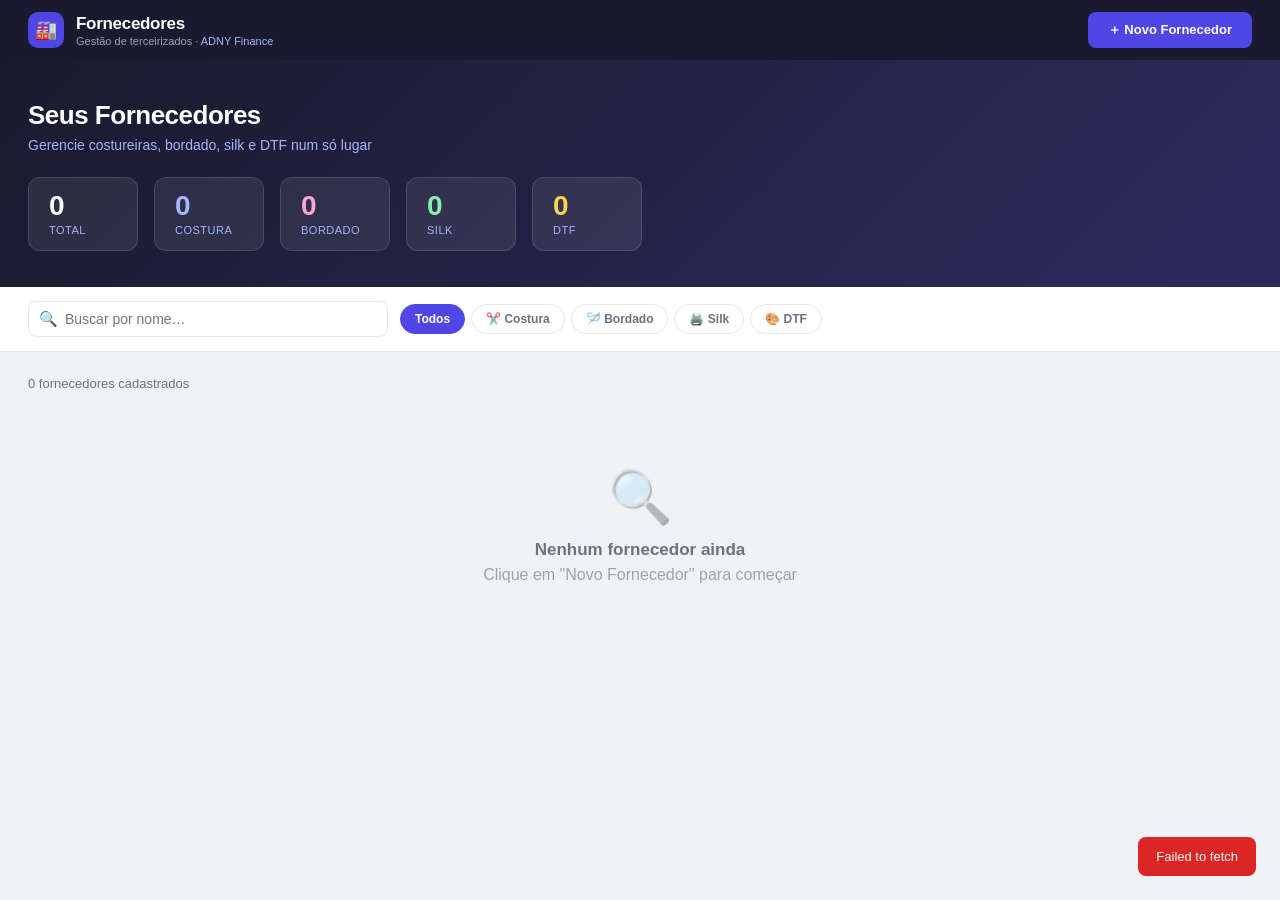
<file: fornecedores.html>
<!DOCTYPE html>
<html lang="pt-BR">
<head>
<meta charset="UTF-8">
<meta name="viewport" content="width=device-width, initial-scale=1.0">
<title>Fornecedores</title>
<style>
* { box-sizing: border-box; margin: 0; padding: 0; }
body { font-family: 'Segoe UI', sans-serif; background: #f0f2f5; color: #1a1a2e; min-height: 100vh; }

/* ── HEADER ── */
.header { background: #1a1a2e; color: white; padding: 0 28px; height: 60px; display: flex; align-items: center; justify-content: space-between; position: sticky; top: 0; z-index: 200; }
.header-left { display: flex; align-items: center; gap: 12px; cursor: pointer; }
.header-icon { width: 36px; height: 36px; background: #4f46e5; border-radius: 10px; display: flex; align-items: center; justify-content: center; font-size: 18px; }
.header h1 { font-size: 17px; font-weight: 700; letter-spacing: -0.3px; }
.header p { font-size: 11px; color: #9ca3af; margin-top: 1px; }
.btn-header-novo { padding: 9px 20px; background: #4f46e5; color: white; border: none; border-radius: 8px; font-size: 13px; font-weight: 700; cursor: pointer; display: flex; align-items: center; gap: 6px; transition: background 0.2s; white-space: nowrap; }
.btn-header-novo:hover { background: #4338ca; }

/* ── PÁGINAS ── */
.page { display: none; }
.page.active { display: block; }

/* ══════════════════════════════════
   HOME
══════════════════════════════════ */
.home-hero { background: linear-gradient(135deg, #1a1a2e 0%, #2d2b5e 100%); padding: 40px 28px 36px; color: white; }
.home-hero h2 { font-size: 26px; font-weight: 800; letter-spacing: -0.5px; margin-bottom: 6px; }
.home-hero p { color: #a5b4fc; font-size: 14px; margin-bottom: 24px; }
.hero-stats { display: flex; gap: 16px; flex-wrap: wrap; }
.hero-stat { background: rgba(255,255,255,0.08); border: 1px solid rgba(255,255,255,0.12); border-radius: 12px; padding: 14px 20px; min-width: 110px; }
.hero-stat .stat-num { font-size: 28px; font-weight: 800; color: white; line-height: 1; }
.hero-stat .stat-label { font-size: 11px; color: #a5b4fc; margin-top: 4px; font-weight: 500; text-transform: uppercase; letter-spacing: 0.5px; }
.hero-stat.s-costura .stat-num { color: #a5b4fc; }
.hero-stat.s-bordado .stat-num { color: #f9a8d4; }
.hero-stat.s-silk .stat-num { color: #86efac; }
.hero-stat.s-dtf .stat-num { color: #fcd34d; }

/* Toolbar */
.home-toolbar { background: white; padding: 14px 28px; border-bottom: 1px solid #e5e7eb; display: flex; align-items: center; gap: 12px; flex-wrap: wrap; position: sticky; top: 60px; z-index: 100; }
.search-box { position: relative; flex: 1; min-width: 200px; max-width: 360px; }
.search-box input { width: 100%; padding: 9px 12px 9px 36px; border: 1.5px solid #e5e7eb; border-radius: 8px; font-size: 14px; outline: none; font-family: inherit; color: #1a1a2e; transition: border-color 0.15s; }
.search-box input:focus { border-color: #4f46e5; }
.search-box .search-icon { position: absolute; left: 11px; top: 50%; transform: translateY(-50%); font-size: 15px; color: #9ca3af; pointer-events: none; }
.search-box .clear-btn { position: absolute; right: 10px; top: 50%; transform: translateY(-50%); background: none; border: none; color: #9ca3af; cursor: pointer; font-size: 16px; display: none; line-height: 1; padding: 0; }
.search-box .clear-btn.visible { display: block; }

.filter-chips { display: flex; gap: 6px; flex-wrap: wrap; }
.chip { padding: 7px 14px; border: 1.5px solid #e5e7eb; border-radius: 20px; font-size: 12px; font-weight: 600; cursor: pointer; background: white; color: #6b7280; transition: all 0.15s; white-space: nowrap; }
.chip:hover { border-color: #c7d2fe; color: #4f46e5; }
.chip.active { background: #4f46e5; color: white; border-color: #4f46e5; }
.chip.c-costura.active { background: #4f46e5; border-color: #4f46e5; }
.chip.c-bordado.active { background: #db2777; border-color: #db2777; }
.chip.c-silk.active { background: #16a34a; border-color: #16a34a; }
.chip.c-dtf.active { background: #d97706; border-color: #d97706; }

/* Grid de cards */
.home-body { padding: 24px 28px; }
.results-info { font-size: 13px; color: #6b7280; margin-bottom: 16px; }
.cards-grid { display: grid; grid-template-columns: repeat(auto-fill, minmax(270px, 1fr)); gap: 16px; }

.fcard { background: white; border-radius: 14px; border: 1px solid #e5e7eb; overflow: hidden; cursor: pointer; transition: box-shadow 0.15s, transform 0.15s; }
.fcard:hover { box-shadow: 0 4px 16px rgba(0,0,0,0.1); transform: translateY(-2px); }
.fcard-top { padding: 18px 18px 14px; display: flex; align-items: center; gap: 12px; }
.fcard-avatar { width: 46px; height: 46px; border-radius: 50%; display: flex; align-items: center; justify-content: center; font-weight: 800; font-size: 16px; flex-shrink: 0; }
.fcard-name { font-size: 15px; font-weight: 700; color: #1a1a2e; line-height: 1.2; }
.fcard-tel { font-size: 12px; color: #6b7280; margin-top: 3px; }
.fcard-strip { padding: 10px 18px; border-top: 1px solid #f3f4f6; display: flex; align-items: center; justify-content: space-between; }
.badge { display: inline-flex; align-items: center; gap: 4px; padding: 3px 10px; border-radius: 10px; font-size: 11px; font-weight: 700; }
.badge-costura { background: #e0e7ff; color: #3730a3; }
.badge-bordado { background: #fce7f3; color: #9d174d; }
.badge-silk { background: #dcfce7; color: #14532d; }
.badge-dtf { background: #fef3c7; color: #78350f; }
.fcard-arrow { font-size: 16px; color: #d1d5db; }
.fcard:hover .fcard-arrow { color: #4f46e5; }

.fcard-addr { padding: 0 18px 12px; font-size: 12px; color: #9ca3af; display: flex; align-items: center; gap: 5px; }

.empty-home { text-align: center; padding: 60px 20px; color: #9ca3af; grid-column: 1/-1; }
.empty-home .big { font-size: 52px; margin-bottom: 12px; opacity: 0.4; }
.empty-home h3 { font-size: 17px; color: #6b7280; margin-bottom: 6px; }

/* ══════════════════════════════════
   DETALHE / FORM (layout sidebar)
══════════════════════════════════ */
.inner-layout { display: flex; height: calc(100vh - 60px); }
.sidebar { width: 280px; background: white; border-right: 1px solid #e5e7eb; display: flex; flex-direction: column; overflow: hidden; flex-shrink: 0; }
.sidebar-head { padding: 16px; border-bottom: 1px solid #e5e7eb; }
.sidebar-head h2 { font-size: 12px; font-weight: 700; color: #6b7280; text-transform: uppercase; letter-spacing: 0.5px; margin-bottom: 10px; }
.btn-novo-side { width: 100%; padding: 10px; background: #4f46e5; color: white; border: none; border-radius: 8px; font-size: 13px; font-weight: 700; cursor: pointer; transition: background 0.2s; }
.btn-novo-side:hover { background: #4338ca; }
.side-filters { padding: 10px 12px; border-bottom: 1px solid #e5e7eb; display: flex; gap: 5px; flex-wrap: wrap; }
.side-chip { padding: 4px 10px; border: 1px solid #e5e7eb; border-radius: 20px; font-size: 11px; cursor: pointer; background: white; color: #6b7280; transition: all 0.12s; }
.side-chip.active { background: #4f46e5; color: white; border-color: #4f46e5; }
.list-area { flex: 1; overflow-y: auto; padding: 6px; }
.scard { padding: 10px 12px; border-radius: 8px; cursor: pointer; margin-bottom: 3px; border: 1px solid transparent; transition: background 0.12s; }
.scard:hover { background: #f3f4f6; }
.scard.active { background: #eef2ff; border-color: #c7d2fe; }
.scard-row { display: flex; align-items: center; gap: 10px; }
.scard-av { width: 34px; height: 34px; border-radius: 50%; display: flex; align-items: center; justify-content: center; font-weight: 800; font-size: 12px; flex-shrink: 0; }
.scard-info h3 { font-size: 13px; font-weight: 600; color: #1a1a2e; }
.scard-info p { font-size: 11px; color: #6b7280; }
.side-empty { text-align: center; padding: 30px 10px; color: #9ca3af; font-size: 13px; }

.inner-main { flex: 1; overflow-y: auto; padding: 24px; }

/* ── Form / Detail cards ── */
.form-wrapper { max-width: 760px; margin: 0 auto; }
.fwcard { background: white; border-radius: 14px; border: 1px solid #e5e7eb; margin-bottom: 18px; overflow: hidden; }
.fwcard-head { padding: 14px 20px; border-bottom: 1px solid #f3f4f6; display: flex; align-items: center; gap: 10px; }
.fwcard-head .ci { width: 30px; height: 30px; border-radius: 8px; display: flex; align-items: center; justify-content: center; font-size: 15px; }
.fwcard-head h3 { font-size: 14px; font-weight: 700; }
.fwcard-body { padding: 18px 20px; }

.form-row { display: grid; grid-template-columns: 1fr 1fr; gap: 14px; margin-bottom: 14px; }
.form-row.full { grid-template-columns: 1fr; }
.fg { display: flex; flex-direction: column; gap: 5px; }
.fg label { font-size: 12px; font-weight: 600; color: #374151; }
.fg input, .fg select, .fg textarea { padding: 9px 12px; border: 1.5px solid #e5e7eb; border-radius: 8px; font-size: 14px; color: #1a1a2e; outline: none; font-family: inherit; background: white; transition: border-color 0.15s; }
.fg input:focus, .fg select:focus, .fg textarea:focus { border-color: #4f46e5; }

.tipo-tabs { display: flex; gap: 8px; flex-wrap: wrap; }
.ttab { padding: 8px 16px; border: 1.5px solid #e5e7eb; border-radius: 8px; font-size: 13px; font-weight: 600; cursor: pointer; background: white; transition: all 0.15s; }
.ttab:hover { border-color: #c7d2fe; }
.ttab.active { color: white; }
.ttab.t-costura.active { background: #4f46e5; border-color: #4f46e5; }
.ttab.t-bordado.active { background: #db2777; border-color: #db2777; }
.ttab.t-silk.active { background: #16a34a; border-color: #16a34a; }
.ttab.t-dtf.active { background: #d97706; border-color: #d97706; }

.sec-title { font-size: 11px; font-weight: 700; color: #6b7280; text-transform: uppercase; letter-spacing: 0.6px; margin-bottom: 12px; padding-bottom: 8px; border-bottom: 1px solid #f3f4f6; }

.ptable { width: 100%; border-collapse: collapse; font-size: 13px; }
.ptable th { text-align: left; padding: 7px 10px; background: #f9fafb; border-bottom: 1px solid #e5e7eb; color: #6b7280; font-size: 11px; font-weight: 700; }
.ptable td { padding: 5px 8px; border-bottom: 1px solid #f3f4f6; vertical-align: middle; }
.ptable td input, .ptable td select { padding: 6px 8px; border: 1.5px solid #e5e7eb; border-radius: 6px; font-size: 13px; outline: none; font-family: inherit; background: white; color: #1a1a2e; width: 100%; }
.ptable td input:focus, .ptable td select:focus { border-color: #4f46e5; }
.btn-add { margin-top: 10px; padding: 7px 14px; background: white; border: 1.5px dashed #c7d2fe; color: #4f46e5; border-radius: 8px; font-size: 12px; font-weight: 600; cursor: pointer; }
.btn-add:hover { background: #eef2ff; }
.btn-del { background: none; border: none; color: #ef4444; cursor: pointer; font-size: 15px; padding: 2px 5px; border-radius: 4px; }
.btn-del:hover { background: #fee2e2; }

.silk-tbl { width: 100%; border-collapse: collapse; font-size: 12px; }
.silk-tbl th { background: #f9fafb; padding: 7px 8px; border: 1px solid #e5e7eb; color: #6b7280; font-size: 11px; font-weight: 700; text-align: center; }
.silk-tbl td { padding: 6px 8px; border: 1px solid #e5e7eb; text-align: center; }
.silk-tbl td:first-child { font-weight: 600; color: #374151; text-align: left; background: #f9fafb; }
.silk-tbl td input { width: 82px; padding: 5px 7px; border: 1.5px solid #e5e7eb; border-radius: 6px; font-size: 12px; text-align: center; outline: none; background: white; color: #1a1a2e; }
.silk-tbl td input:focus { border-color: #16a34a; }

.qual-row { display: flex; gap: 14px; flex-wrap: wrap; }
.qopt { display: flex; align-items: center; gap: 6px; cursor: pointer; }
.qopt input[type=radio] { accent-color: #4f46e5; width: 15px; height: 15px; cursor: pointer; }
.qopt span { font-size: 13px; font-weight: 600; cursor: pointer; }
.qopt.q-boa span { color: #16a34a; }
.qopt.q-media span { color: #d97706; }
.qopt.q-ruim span { color: #dc2626; }

.btn-actions { display: flex; gap: 10px; justify-content: flex-end; padding-top: 6px; }
.btn-salvar { padding: 10px 22px; background: #4f46e5; color: white; border: none; border-radius: 8px; font-size: 14px; font-weight: 700; cursor: pointer; }
.btn-salvar:hover { background: #4338ca; }
.btn-cancel { padding: 10px 20px; background: white; color: #6b7280; border: 1.5px solid #e5e7eb; border-radius: 8px; font-size: 14px; font-weight: 500; cursor: pointer; }
.btn-cancel:hover { background: #f9fafb; }
.btn-del-main { padding: 10px 18px; background: white; color: #ef4444; border: 1.5px solid #fca5a5; border-radius: 8px; font-size: 14px; font-weight: 500; cursor: pointer; }
.btn-del-main:hover { background: #fee2e2; }

/* Detail */
.detail-header { display: flex; align-items: center; gap: 14px; margin-bottom: 20px; }
.det-av { width: 56px; height: 56px; border-radius: 50%; display: flex; align-items: center; justify-content: center; font-weight: 800; font-size: 20px; }
.det-name { font-size: 20px; font-weight: 800; }
.det-sub { font-size: 13px; color: #6b7280; margin-top: 4px; }
.info-grid { display: grid; grid-template-columns: 1fr 1fr; gap: 12px; }
.ii label { font-size: 11px; color: #9ca3af; font-weight: 600; display: block; margin-bottom: 3px; text-transform: uppercase; letter-spacing: 0.4px; }
.ii p { font-size: 14px; color: #1a1a2e; font-weight: 600; }
.dtbl { width: 100%; font-size: 13px; border-collapse: collapse; }
.dtbl th { text-align: left; padding: 7px 10px; background: #f9fafb; border-bottom: 1px solid #e5e7eb; color: #6b7280; font-size: 11px; font-weight: 700; }
.dtbl td { padding: 9px 10px; border-bottom: 1px solid #f3f4f6; color: #1a1a2e; }
.dtbl tr:last-child td { border-bottom: none; }

.qual-badge { display: inline-flex; align-items: center; gap: 4px; padding: 3px 10px; border-radius: 12px; font-size: 12px; font-weight: 700; }
.qb-boa { background: #dcfce7; color: #14532d; }
.qb-media { background: #fef3c7; color: #78350f; }
.qb-ruim { background: #fee2e2; color: #7f1d1d; }

.empty-inner { text-align: center; padding: 70px 20px; color: #9ca3af; }
.empty-inner .big { font-size: 56px; margin-bottom: 14px; opacity: 0.4; }
.empty-inner h2 { font-size: 17px; color: #6b7280; }

/* ── Breadcrumb ── */
.breadcrumb { display: flex; align-items: center; gap: 8px; font-size: 13px; color: #6b7280; margin-bottom: 20px; }
.breadcrumb a { color: #4f46e5; cursor: pointer; font-weight: 600; text-decoration: none; }
.breadcrumb a:hover { text-decoration: underline; }
.breadcrumb span { color: #d1d5db; }

#loadingOverlay { position:fixed; inset:0; background:rgba(255,255,255,0.75); display:none; align-items:center; justify-content:center; z-index:999; font-weight:600; color:#4f46e5; }
#loadingOverlay.show { display:flex; }
#toast { position:fixed; bottom:24px; right:24px; background:#1a1a2e; color:white; padding:12px 18px; border-radius:8px; font-size:13px; display:none; z-index:1000; max-width:320px; }
#toast.error { background:#dc2626; }
</style>
</head>
<body>

<!-- HEADER -->
<div class="header">
  <div class="header-left" onclick="goHome()">
    <div class="header-icon">🏭</div>
    <div>
      <h1>Fornecedores</h1>
      <p>Gestão de terceirizados · <a href="index.html" style="color:#a5b4fc;text-decoration:none" onclick="event.stopPropagation()">ADNY Finance</a></p>
    </div>
  </div>
  <button class="btn-header-novo" onclick="goForm()">＋ Novo Fornecedor</button>
</div>

<!-- PAGE: HOME -->
<div id="pageHome" class="page active">
  <div class="home-hero">
    <h2>Seus Fornecedores</h2>
    <p>Gerencie costureiras, bordado, silk e DTF num só lugar</p>
    <div class="hero-stats">
      <div class="hero-stat"><div class="stat-num" id="statTotal">0</div><div class="stat-label">Total</div></div>
      <div class="hero-stat s-costura"><div class="stat-num" id="statCostura">0</div><div class="stat-label">Costura</div></div>
      <div class="hero-stat s-bordado"><div class="stat-num" id="statBordado">0</div><div class="stat-label">Bordado</div></div>
      <div class="hero-stat s-silk"><div class="stat-num" id="statSilk">0</div><div class="stat-label">Silk</div></div>
      <div class="hero-stat s-dtf"><div class="stat-num" id="statDtf">0</div><div class="stat-label">DTF</div></div>
    </div>
  </div>

  <div class="home-toolbar">
    <div class="search-box">
      <span class="search-icon">🔍</span>
      <input type="text" id="searchInput" placeholder="Buscar por nome…" oninput="onSearch(this)">
      <button class="clear-btn" id="clearBtn" onclick="clearSearch()">✕</button>
    </div>
    <div class="filter-chips">
      <button class="chip active" onclick="homeFilter('todos',this)">Todos</button>
      <button class="chip c-costura" onclick="homeFilter('costura',this)">✂️ Costura</button>
      <button class="chip c-bordado" onclick="homeFilter('bordado',this)">🪡 Bordado</button>
      <button class="chip c-silk" onclick="homeFilter('silk',this)">🖨️ Silk</button>
      <button class="chip c-dtf" onclick="homeFilter('dtf',this)">🎨 DTF</button>
    </div>
  </div>

  <div class="home-body">
    <div class="results-info" id="resultsInfo"></div>
    <div class="cards-grid" id="cardsGrid"></div>
  </div>
</div>

<!-- PAGE: DETALHE / FORM -->
<div id="pageInner" class="page">
  <div class="inner-layout">
    <div class="sidebar">
      <div class="sidebar-head">
        <h2>Fornecedores</h2>
        <button class="btn-novo-side" onclick="goForm()">＋ Novo</button>
      </div>
      <div class="side-filters">
        <button class="side-chip active" onclick="sideFilter('todos',this)">Todos</button>
        <button class="side-chip" onclick="sideFilter('costura',this)">✂️</button>
        <button class="side-chip" onclick="sideFilter('bordado',this)">🪡</button>
        <button class="side-chip" onclick="sideFilter('silk',this)">🖨️</button>
        <button class="side-chip" onclick="sideFilter('dtf',this)">🎨</button>
      </div>
      <div class="list-area" id="sideList"></div>
    </div>
    <div class="inner-main" id="innerMain">
      <div class="empty-inner"><div class="big">📋</div><h2>Selecione um fornecedor</h2></div>
    </div>
  </div>
</div>

<div id="loadingOverlay">Carregando…</div>
<div id="toast"></div>

<script src="config.js"></script>
<script src="js/api.js"></script>
<script>
/* ════════ STATE ════════ */
let db = [];
let homeFilterVal = 'todos';
let homeSearch = '';
let sideFilterVal = 'todos';
let selectedId = null;
let currentPecas = [];
let apiOk = false;

const PECAS_DEFAULT = ['Gola O','Gola V','Polo','Social','Moletom Careca','Moletom Capuz','Jaqueta Escolar','Calça','Camiseta'];
const TAM_BORD = ['Pequeno','Médio','Grande'];
const TAM_SILK = ['A3','A4','10cm x 10cm'];
const CORES_SILK = ['1 cor','2 cores','3 cores','4 cores','Cromia'];

function setLoading(on) {
  document.getElementById('loadingOverlay').classList.toggle('show', !!on);
}
function showToast(msg, isError) {
  const t = document.getElementById('toast');
  t.textContent = msg;
  t.className = isError ? 'error' : '';
  t.style.display = 'block';
  setTimeout(() => { t.style.display = 'none'; }, 4000);
}
function gerarIdForn() {
  return 'forn_' + Date.now() + '_' + Math.random().toString(36).slice(2, 6);
}

async function carregarFornecedores() {
  try {
    setLoading(true);
    await API.ping();
    apiOk = true;
    db = await API.getFornecedores('');
    if (!db.length) {
      const local = JSON.parse(localStorage.getItem('fornecedores_v2') || '[]');
      if (local.length) {
        for (const f of local) {
          await API.criarFornecedor({ ...f, id: f.id || gerarIdForn() });
        }
        db = await API.getFornecedores('');
        localStorage.removeItem('fornecedores_v2');
        showToast('Dados do navegador migrados para a planilha.');
      }
    }
  } catch (e) {
    apiOk = false;
    db = JSON.parse(localStorage.getItem('fornecedores_v2') || '[]');
    showToast(e.message || 'API indisponível — salvando só no navegador.', true);
  } finally {
    setLoading(false);
  }
}

function saveLocalFallback() {
  if (!apiOk) localStorage.setItem('fornecedores_v2', JSON.stringify(db));
}

/* ════════ COLORS ════════ */
const COLORS = {
  costura: { bg:'#e0e7ff', fg:'#3730a3' },
  bordado: { bg:'#fce7f3', fg:'#9d174d' },
  silk:    { bg:'#dcfce7', fg:'#14532d' },
  dtf:     { bg:'#fef3c7', fg:'#78350f' },
};
function clr(tipo) { return COLORS[tipo] || { bg:'#f3f4f6', fg:'#6b7280' }; }
function initials(n) { return n.trim().split(' ').slice(0,2).map(x=>x[0]).join('').toUpperCase(); }
function tipoLabel(t) { return {costura:'Costura',bordado:'Bordado',silk:'Silk',dtf:'DTF'}[t]||t; }
function tipoIcon(t) { return {costura:'✂️',bordado:'🪡',silk:'🖨️',dtf:'🎨'}[t]||''; }

/* ════════ NAVIGATION ════════ */
function showPage(id) {
  document.querySelectorAll('.page').forEach(p=>p.classList.remove('active'));
  document.getElementById(id).classList.add('active');
}
function goHome() {
  showPage('pageHome');
  renderHome();
}
function goInner() {
  showPage('pageInner');
  renderSide();
}
function goForm(dados=null) {
  goInner();
  showForm(dados);
}

/* ════════ HOME ════════ */
function renderHome() {
  // stats
  document.getElementById('statTotal').textContent = db.length;
  ['costura','bordado','silk','dtf'].forEach(t => {
    document.getElementById('stat'+t.charAt(0).toUpperCase()+t.slice(1)).textContent = db.filter(f=>f.tipo===t).length;
  });

  let list = db;
  if (homeFilterVal !== 'todos') list = list.filter(f=>f.tipo===homeFilterVal);
  if (homeSearch) list = list.filter(f=>f.nome.toLowerCase().includes(homeSearch.toLowerCase()));

  const info = document.getElementById('resultsInfo');
  info.textContent = list.length === db.length ? `${db.length} fornecedor${db.length!==1?'es':''} cadastrado${db.length!==1?'s':''}` : `${list.length} resultado${list.length!==1?'s':''} encontrado${list.length!==1?'s':''}`;

  const grid = document.getElementById('cardsGrid');
  if (!list.length) {
    grid.innerHTML = `<div class="empty-home"><div class="big">🔍</div><h3>${db.length===0?'Nenhum fornecedor ainda':'Nenhum resultado encontrado'}</h3><p>${db.length===0?'Clique em "Novo Fornecedor" para começar':'Tente outro filtro ou nome'}</p></div>`;
    return;
  }
  grid.innerHTML = list.map(f => {
    const c = clr(f.tipo);
    return `
    <div class="fcard" onclick="openDetail('${f.id}')">
      <div class="fcard-top">
        <div class="fcard-avatar" style="background:${c.bg};color:${c.fg}">${initials(f.nome)}</div>
        <div>
          <div class="fcard-name">${f.nome}</div>
          <div class="fcard-tel">${f.telefone||'Sem telefone'}</div>
        </div>
      </div>
      ${f.endereco?`<div class="fcard-addr">📍 ${f.endereco}</div>`:''}
      <div class="fcard-strip">
        <span class="badge badge-${f.tipo}">${tipoIcon(f.tipo)} ${tipoLabel(f.tipo)}</span>
        <span class="fcard-arrow">›</span>
      </div>
    </div>`;
  }).join('');
}

function homeFilter(tipo, el) {
  homeFilterVal = tipo;
  document.querySelectorAll('.filter-chips .chip').forEach(c=>c.classList.remove('active'));
  el.classList.add('active');
  renderHome();
}
function onSearch(el) {
  homeSearch = el.value;
  document.getElementById('clearBtn').classList.toggle('visible', !!el.value);
  renderHome();
}
function clearSearch() {
  document.getElementById('searchInput').value = '';
  homeSearch = '';
  document.getElementById('clearBtn').classList.remove('visible');
  renderHome();
}
function openDetail(id) {
  selectedId = id;
  goInner();
  const f = db.find(x=>x.id===id);
  if (f) showDetail(f);
}

/* ════════ SIDEBAR ════════ */
function renderSide() {
  const list = sideFilterVal==='todos' ? db : db.filter(f=>f.tipo===sideFilterVal);
  const el = document.getElementById('sideList');
  if (!list.length) { el.innerHTML=`<div class="side-empty">Nenhum fornecedor</div>`; return; }
  el.innerHTML = list.map(f=>{
    const c=clr(f.tipo);
    return `<div class="scard ${selectedId===f.id?'active':''}" onclick="selectF('${f.id}')">
      <div class="scard-row">
        <div class="scard-av" style="background:${c.bg};color:${c.fg}">${initials(f.nome)}</div>
        <div class="scard-info"><h3>${f.nome}</h3><p>${tipoIcon(f.tipo)} ${tipoLabel(f.tipo)}</p></div>
      </div>
    </div>`;
  }).join('');
}
function sideFilter(tipo,el) {
  sideFilterVal=tipo;
  document.querySelectorAll('.side-chip').forEach(c=>c.classList.remove('active'));
  el.classList.add('active');
  renderSide();
}
function selectF(id) {
  selectedId=id;
  renderSide();
  const f=db.find(x=>x.id===id);
  if(f) showDetail(f);
}

/* ════════ DETAIL ════════ */
function qualBadge(q) {
  if(!q) return '—';
  const map={boa:'qb-boa',media:'qb-media',ruim:'qb-ruim'};
  const lab={boa:'✅ Boa',media:'⚠️ Média',ruim:'❌ Ruim'};
  return `<span class="qual-badge ${map[q]||''}">${lab[q]||q}</span>`;
}

function showDetail(f) {
  let spec='';
  const c=clr(f.tipo);
  if(f.tipo==='costura'){
    const rows=(f.pecas||[]).map(p=>`<tr><td>${p.nome}</td><td>${p.valor?'R$ '+parseFloat(p.valor).toFixed(2):'—'}</td><td>${p.prazo?p.prazo+' dias':'—'}</td><td>${qualBadge(p.qualidade)}</td></tr>`).join('');
    spec=`<div class="fwcard"><div class="fwcard-head"><div class="ci" style="background:#e0e7ff">✂️</div><h3>Peças e Valores</h3></div><div class="fwcard-body" style="overflow-x:auto"><table class="dtbl"><thead><tr><th>Peça</th><th>Valor</th><th>Prazo</th><th>Qualidade</th></tr></thead><tbody>${rows}</tbody></table></div></div>`;
  } else if(f.tipo==='bordado'){
    const rows=(f.tamanhos||[]).map(t=>`<tr><td>${t.nome}</td><td>${t.valor?'R$ '+parseFloat(t.valor).toFixed(2):'—'}</td><td>${t.prazo?t.prazo+' dias':'—'}</td><td>${qualBadge(t.qualidade)}</td></tr>`).join('');
    spec=`<div class="fwcard"><div class="fwcard-head"><div class="ci" style="background:#fce7f3">🪡</div><h3>Bordado por Tamanho</h3></div><div class="fwcard-body"><table class="dtbl"><thead><tr><th>Tamanho</th><th>Valor</th><th>Prazo</th><th>Qualidade</th></tr></thead><tbody>${rows}</tbody></table></div></div>`;
  } else if(f.tipo==='silk'){
    let th=`<table class="dtbl"><thead><tr><th>Tamanho</th>${CORES_SILK.map(c=>`<th>${c}</th>`).join('')}</tr></thead><tbody>`;
    TAM_SILK.forEach(tam=>{
      th+=`<tr><td><strong>${tam}</strong></td>`;
      CORES_SILK.forEach(cor=>{ const v=(f.silk||{})[tam]?.[cor]||''; th+=`<td>${v?'R$ '+parseFloat(v).toFixed(2):'—'}</td>`; });
      th+='</tr>';
    });
    th+='</tbody></table>';
    spec=`<div class="fwcard"><div class="fwcard-head"><div class="ci" style="background:#dcfce7">🖨️</div><h3>Silk — Valores por Tamanho e Cor</h3></div><div class="fwcard-body" style="overflow-x:auto">${th}<div style="margin-top:14px;font-size:13px">Qualidade: ${qualBadge(f.qualidadeSilk)}</div></div></div>`;
  } else if(f.tipo==='dtf'){
    spec=`<div class="fwcard"><div class="fwcard-head"><div class="ci" style="background:#fef3c7">🎨</div><h3>DTF</h3></div><div class="fwcard-body"><div class="info-grid"><div class="ii"><label>Valor do Metro</label><p>${f.dtf?.valorMetro?'R$ '+parseFloat(f.dtf.valorMetro).toFixed(2):'—'}</p></div><div class="ii"><label>Cabeça de Impressão</label><p>${f.dtf?.cabeca||'—'}</p></div><div class="ii"><label>Qualidade</label><p>${qualBadge(f.dtf?.qualidade)}</p></div></div></div></div>`;
  }

  document.getElementById('innerMain').innerHTML=`
    <div class="form-wrapper">
      <div class="breadcrumb"><a onclick="goHome()">🏠 Home</a><span>›</span><span>${f.nome}</span></div>
      <div class="detail-header">
        <div class="det-av" style="background:${c.bg};color:${c.fg}">${initials(f.nome)}</div>
        <div><div class="det-name">${f.nome}</div><div class="det-sub"><span class="badge badge-${f.tipo}">${tipoIcon(f.tipo)} ${tipoLabel(f.tipo)}</span></div></div>
      </div>
      <div class="fwcard">
        <div class="fwcard-head"><div class="ci" style="background:#f3f4f6">👤</div><h3>Dados Gerais</h3></div>
        <div class="fwcard-body"><div class="info-grid">
          <div class="ii"><label>Telefone</label><p>${f.telefone||'—'}</p></div>
          <div class="ii"><label>Endereço</label><p>${f.endereco||'—'}</p></div>
        </div></div>
      </div>
      ${spec}
      <div class="btn-actions">
        <button class="btn-del-main" onclick="excluir('${f.id}')">🗑 Excluir</button>
        <button class="btn-cancel" onclick="goForm(db.find(x=>x.id==='${f.id}'))">✏️ Editar</button>
      </div>
    </div>`;
}

/* ════════ EXCLUIR ════════ */
async function excluir(id) {
  if(!confirm('Confirmar exclusão?')) return;
  try {
    setLoading(true);
    if (apiOk) await API.excluirFornecedor(id);
    db = db.filter(f => f.id !== id);
    saveLocalFallback();
    selectedId = null;
    renderSide();
    renderHome();
    document.getElementById('innerMain').innerHTML = `<div class="empty-inner"><div class="big">📋</div><h2>Selecione um fornecedor</h2></div>`;
    showToast('Fornecedor excluído.');
  } catch (e) {
    showToast(e.message, true);
  } finally {
    setLoading(false);
  }
}

/* ════════ FORM ════════ */
function showForm(dados=null) {
  const isEdit=!!dados;
  const tipo=dados?.tipo||'costura';
  window._currentTipo=tipo;

  document.getElementById('innerMain').innerHTML=`
    <div class="form-wrapper">
      <div class="breadcrumb"><a onclick="goHome()">🏠 Home</a><span>›</span><span>${isEdit?'Editar Fornecedor':'Novo Fornecedor'}</span></div>
      <h2 style="font-size:18px;font-weight:800;margin-bottom:18px">${isEdit?'Editar Fornecedor':'Novo Fornecedor'}</h2>
      <div class="fwcard">
        <div class="fwcard-head"><div class="ci" style="background:#f3f4f6">👤</div><h3>Dados Gerais</h3></div>
        <div class="fwcard-body">
          <div class="form-row">
            <div class="fg"><label>Nome do Fornecedor *</label><input type="text" id="fNome" placeholder="Ex: Maria Costura" value="${dados?.nome||''}"></div>
            <div class="fg"><label>Telefone</label><input type="text" id="fTel" placeholder="(XX) X XXXX-XXXX" maxlength="16" value="${dados?.telefone||''}"></div>
          </div>
          <div class="form-row full">
            <div class="fg"><label>Endereço</label><input type="text" id="fEnd" placeholder="Rua, número, bairro, cidade" value="${dados?.endereco||''}"></div>
          </div>
          <div class="fg" style="margin-top:4px">
            <label style="margin-bottom:10px">Tipo de Serviço *</label>
            <div class="tipo-tabs">
              <button class="ttab t-costura ${tipo==='costura'?'active':''}" onclick="selectTipo('costura')">✂️ Costura</button>
              <button class="ttab t-bordado ${tipo==='bordado'?'active':''}" onclick="selectTipo('bordado')">🪡 Bordado</button>
              <button class="ttab t-silk ${tipo==='silk'?'active':''}" onclick="selectTipo('silk')">🖨️ Silk</button>
              <button class="ttab t-dtf ${tipo==='dtf'?'active':''}" onclick="selectTipo('dtf')">🎨 DTF</button>
            </div>
          </div>
        </div>
      </div>
      <div id="especArea"></div>
      <div class="btn-actions">
        ${isEdit?`<button class="btn-del-main" onclick="excluir('${dados.id}')">🗑 Excluir</button>`:''}
        <button class="btn-cancel" onclick="${isEdit?`goInner();selectF('${dados.id}')`:'goHome()'}">Cancelar</button>
        <button class="btn-salvar" onclick="salvar('${dados?.id||''}')">💾 Salvar</button>
      </div>
    </div>`;

  const tel=document.getElementById('fTel');
  tel.addEventListener('input',function(){
    let v=this.value.replace(/\D/g,'').substring(0,11);
    if(v.length>6) v='('+v.substring(0,2)+') '+v.substring(2,3)+' '+v.substring(3,7)+'-'+v.substring(7);
    else if(v.length>2) v='('+v.substring(0,2)+') '+v.substring(2);
    else if(v.length>0) v='('+v;
    this.value=v;
  });

  selectTipo(tipo, dados);
}

function selectTipo(tipo, dados=null) {
  document.querySelectorAll('.ttab').forEach(t=>t.classList.remove('active'));
  const tab=document.querySelector(`.ttab.t-${tipo}`);
  if(tab) tab.classList.add('active');
  window._currentTipo=tipo;
  const area=document.getElementById('especArea');
  if(!area) return;
  if(tipo==='costura'){
    currentPecas=dados?.pecas?JSON.parse(JSON.stringify(dados.pecas)):PECAS_DEFAULT.map(n=>({nome:n,valor:'',prazo:'',qualidade:'boa'}));
    area.innerHTML=buildCosturaForm();
  } else if(tipo==='bordado'){
    const tams=dados?.tamanhos||TAM_BORD.map(n=>({nome:n,valor:'',prazo:'',qualidade:'boa'}));
    area.innerHTML=buildBordadoForm(tams);
  } else if(tipo==='silk'){
    area.innerHTML=buildSilkForm(dados?.silk, dados?.qualidadeSilk||'boa');
  } else if(tipo==='dtf'){
    area.innerHTML=buildDtfForm(dados?.dtf);
  }
}

function buildCosturaForm(){
  const rows=currentPecas.map((p,i)=>`
    <tr>
      <td><input type="text" value="${p.nome}" onchange="currentPecas[${i}].nome=this.value" style="min-width:120px"></td>
      <td><input type="number" step="0.01" placeholder="0,00" value="${p.valor}" onchange="currentPecas[${i}].valor=this.value" style="width:86px"></td>
      <td><input type="number" placeholder="0" value="${p.prazo}" onchange="currentPecas[${i}].prazo=this.value" style="width:66px"></td>
      <td><select onchange="currentPecas[${i}].qualidade=this.value">
        <option value="boa" ${p.qualidade==='boa'?'selected':''}>✅ Boa</option>
        <option value="media" ${p.qualidade==='media'?'selected':''}>⚠️ Média</option>
        <option value="ruim" ${p.qualidade==='ruim'?'selected':''}>❌ Ruim</option>
      </select></td>
      <td><button class="btn-del" onclick="delPeca(${i})">✕</button></td>
    </tr>`).join('');
  return `<div class="fwcard"><div class="fwcard-head"><div class="ci" style="background:#e0e7ff">✂️</div><h3>Peças e Valores</h3></div>
    <div class="fwcard-body" style="overflow-x:auto">
      <div class="sec-title">Configure cada tipo de peça</div>
      <table class="ptable"><thead><tr><th>Tipo de Peça</th><th>Valor (R$)</th><th>Prazo (dias)</th><th>Qualidade</th><th></th></tr></thead>
      <tbody id="pecasBody">${rows}</tbody></table>
      <button class="btn-add" onclick="addPeca()">＋ Adicionar tipo de peça</button>
    </div></div>`;
}
function delPeca(i){ currentPecas.splice(i,1); document.getElementById('especArea').innerHTML=buildCosturaForm(); }
function addPeca(){ currentPecas.push({nome:'Nova Peça',valor:'',prazo:'',qualidade:'boa'}); document.getElementById('especArea').innerHTML=buildCosturaForm(); }

function buildBordadoForm(tams){
  const rows=tams.map((t,i)=>`
    <tr>
      <td style="font-weight:600;padding:5px 10px">${t.nome}</td>
      <td><input type="number" id="bV${i}" step="0.01" placeholder="0,00" value="${t.valor}" style="width:86px"></td>
      <td><input type="number" id="bP${i}" placeholder="0" value="${t.prazo}" style="width:66px"></td>
      <td><select id="bQ${i}"><option value="boa" ${t.qualidade==='boa'?'selected':''}>✅ Boa</option><option value="media" ${t.qualidade==='media'?'selected':''}>⚠️ Média</option><option value="ruim" ${t.qualidade==='ruim'?'selected':''}>❌ Ruim</option></select></td>
    </tr>`).join('');
  return `<div class="fwcard"><div class="fwcard-head"><div class="ci" style="background:#fce7f3">🪡</div><h3>Bordado por Tamanho</h3></div>
    <div class="fwcard-body"><table class="ptable"><thead><tr><th>Tamanho</th><th>Valor (R$)</th><th>Prazo (dias)</th><th>Qualidade</th></tr></thead><tbody>${rows}</tbody></table></div></div>`;
}

function buildSilkForm(silkData, qual){
  const rows=TAM_SILK.map(tam=>{
    const cells=CORES_SILK.map(cor=>{
      const id=`sk_${tam.replace(/\s|\//g,'_')}_${cor.replace(/\s/g,'_')}`;
      return `<td><input type="number" id="${id}" step="0.01" placeholder="0,00" value="${silkData?.[tam]?.[cor]||''}"></td>`;
    }).join('');
    return `<tr><td><strong>${tam}</strong></td>${cells}</tr>`;
  }).join('');
  return `<div class="fwcard"><div class="fwcard-head"><div class="ci" style="background:#dcfce7">🖨️</div><h3>Silk — Valores por Tamanho e Cores</h3></div>
    <div class="fwcard-body" style="overflow-x:auto">
      <div class="sec-title">Valores em R$ para cada combinação</div>
      <table class="silk-tbl"><thead><tr><th>Tamanho \ Cores</th>${CORES_SILK.map(c=>`<th>${c}</th>`).join('')}</tr></thead><tbody>${rows}</tbody></table>
      <div style="margin-top:18px"><div class="sec-title">Qualidade geral</div>
      <div class="qual-row">
        <label class="qopt q-boa"><input type="radio" name="squal" value="boa" ${qual==='boa'?'checked':''}><span>✅ Boa</span></label>
        <label class="qopt q-media"><input type="radio" name="squal" value="media" ${qual==='media'?'checked':''}><span>⚠️ Média</span></label>
        <label class="qopt q-ruim"><input type="radio" name="squal" value="ruim" ${qual==='ruim'?'checked':''}><span>❌ Ruim</span></label>
      </div></div>
    </div></div>`;
}

function buildDtfForm(d){
  return `<div class="fwcard"><div class="fwcard-head"><div class="ci" style="background:#fef3c7">🎨</div><h3>DTF — Detalhes</h3></div>
    <div class="fwcard-body">
      <div class="form-row">
        <div class="fg"><label>Valor do Metro (R$)</label><input type="number" id="dtfV" step="0.01" placeholder="0,00" value="${d?.valorMetro||''}"></div>
        <div class="fg"><label>Tipo de Cabeça de Impressão</label><input type="text" id="dtfC" placeholder="Ex: Epson i3200, DX5…" value="${d?.cabeca||''}"></div>
      </div>
      <div class="fg"><label>Qualidade</label>
        <div class="qual-row" style="margin-top:6px">
          <label class="qopt q-boa"><input type="radio" name="dqual" value="boa" ${(d?.qualidade||'boa')==='boa'?'checked':''}><span>✅ Boa</span></label>
          <label class="qopt q-media"><input type="radio" name="dqual" value="media" ${d?.qualidade==='media'?'checked':''}><span>⚠️ Média</span></label>
          <label class="qopt q-ruim"><input type="radio" name="dqual" value="ruim" ${d?.qualidade==='ruim'?'checked':''}><span>❌ Ruim</span></label>
        </div>
      </div>
    </div></div>`;
}

/* ════════ SALVAR ════════ */
async function salvar(editId){
  const nome=document.getElementById('fNome')?.value?.trim();
  if(!nome){alert('Informe o nome do fornecedor.');return;}
  const tipo=window._currentTipo||'costura';
  const f={
    id: editId || gerarIdForn(),
    nome,
    telefone: document.getElementById('fTel')?.value||'',
    endereco: document.getElementById('fEnd')?.value||'',
    tipo
  };
  if(tipo==='costura'){
    document.querySelectorAll('#pecasBody tr').forEach((row,i)=>{
      if(currentPecas[i]){
        const inp=row.querySelectorAll('input,select');
        currentPecas[i].nome=inp[0]?.value||currentPecas[i].nome;
        currentPecas[i].valor=inp[1]?.value||'';
        currentPecas[i].prazo=inp[2]?.value||'';
        currentPecas[i].qualidade=inp[3]?.value||'boa';
      }
    });
    f.pecas=JSON.parse(JSON.stringify(currentPecas));
  } else if(tipo==='bordado'){
    f.tamanhos=TAM_BORD.map((t,i)=>({nome:t,valor:document.getElementById(`bV${i}`)?.value||'',prazo:document.getElementById(`bP${i}`)?.value||'',qualidade:document.getElementById(`bQ${i}`)?.value||'boa'}));
  } else if(tipo==='silk'){
    f.silk={};
    TAM_SILK.forEach(tam=>{
      f.silk[tam]={};
      CORES_SILK.forEach(cor=>{
        const id=`sk_${tam.replace(/\s|\//g,'_')}_${cor.replace(/\s/g,'_')}`;
        f.silk[tam][cor]=document.getElementById(id)?.value||'';
      });
    });
    f.qualidadeSilk=document.querySelector('input[name="squal"]:checked')?.value||'boa';
  } else if(tipo==='dtf'){
    f.dtf={valorMetro:document.getElementById('dtfV')?.value||'',cabeca:document.getElementById('dtfC')?.value||'',qualidade:document.querySelector('input[name="dqual"]:checked')?.value||'boa'};
  }

  try {
    setLoading(true);
    if (apiOk) {
      if (editId) await API.editarFornecedor(f);
      else await API.criarFornecedor(f);
      db = await API.getFornecedores('');
    } else {
      if (editId) { const i=db.findIndex(x=>x.id===editId); if(i>=0) db[i]=f; }
      else db.push(f);
      saveLocalFallback();
    }
    selectedId = f.id;
    renderSide();
    renderHome();
    const saved = db.find(x => x.id === f.id) || f;
    showDetail(saved);
    showToast('Fornecedor salvo.');
  } catch (e) {
    showToast(e.message, true);
  } finally {
    setLoading(false);
  }
}

/* ════════ INIT ════════ */
(async function init() {
  await carregarFornecedores();
  renderHome();
})();
</script>
</body>
</html>
</file>
